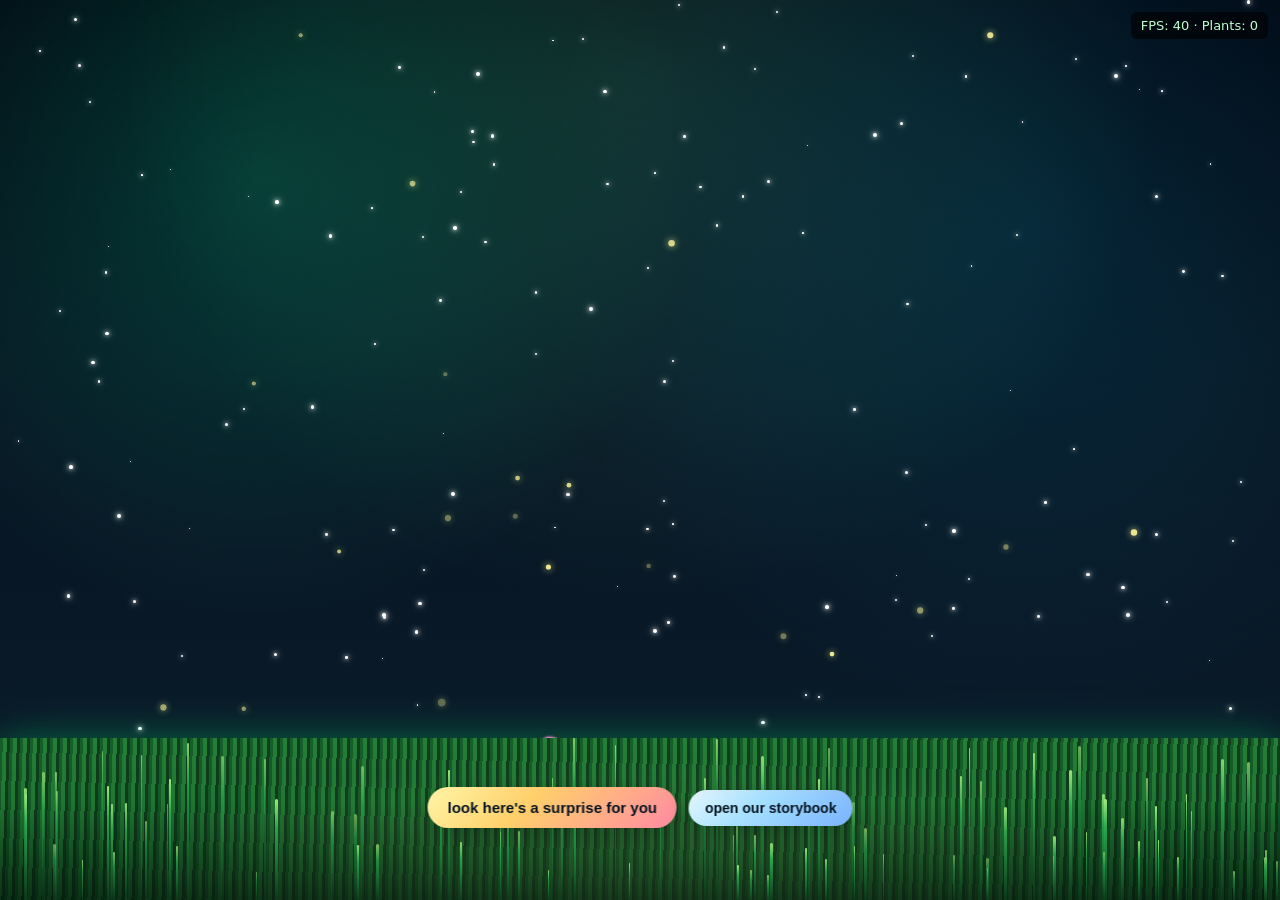
<file: index.html>
<!DOCTYPE html>
<html lang="en">
<head>
    <meta charset="UTF-8">
    <meta name="viewport" content="width=device-width, initial-scale=1.0">
    <title>Magic Garden</title>

    <link rel="stylesheet" href="css/style.css">
</head>
<body>
<div id="stars"></div>
    <svg id="garden"></svg>
    <div id="grass"></div>
    <div id="lovePopup" class="love-popup" aria-live="polite">
        <div class="love-popup__card">
            I love you my jooby doovy spelling maker machine, love you so much
        </div>
    </div>

    <!-- Action buttons placed over the grass -->
    <div class="action-buttons" aria-hidden="false">
        <button id="surpriseBtn" class="surprise-btn" aria-label="Surprise button">look here's a surprise for you</button>
        <button id="openStorybookBtn" class="surprise-btn storybook-btn" aria-label="Open our storybook">open our storybook</button>
    </div>

    <!-- Temporary FPS counter for profiling -->
    <div id="fpsCounter" aria-hidden="true"></div>
    <!-- Canvas renderer (toggleable) -->
    <canvas id="gardenCanvas" style="display:none;" aria-hidden="true"></canvas>


    <script src="js/main.js"></script>
</body>
</html>
</file>
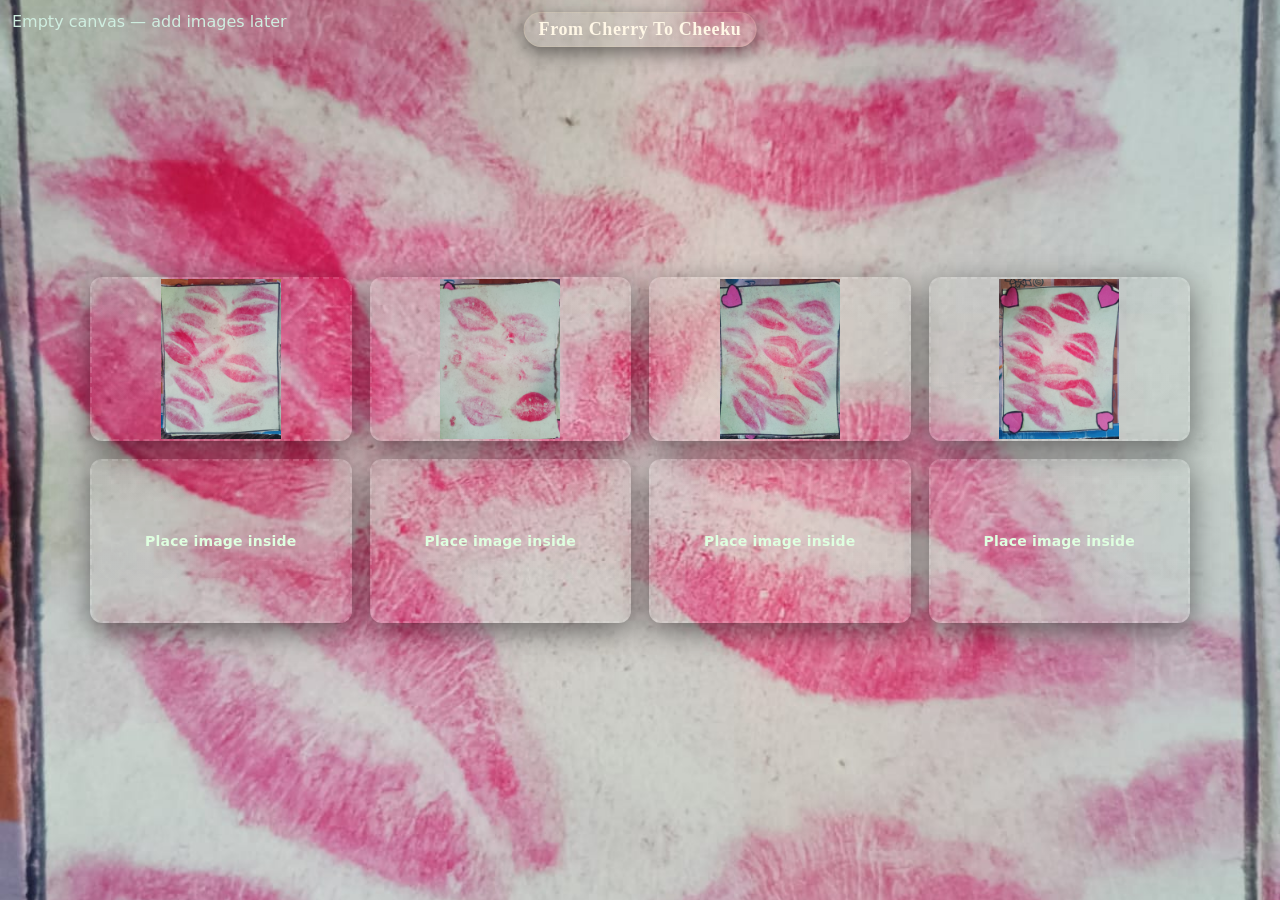
<file: canvas.html>
<!DOCTYPE html>
<html lang="en">
<head>
    <meta charset="utf-8">
    <meta name="viewport" content="width=device-width,initial-scale=1">
    <title>Empty Canvas</title>
    <style>
        html,body { height:100%; margin:0; }
        body { background: #071421; display:flex; align-items:center; justify-content:center; }
        canvas { width:100%; height:100%; display:block; }
        .note { position:fixed; top:12px; left:12px; color:#cfeee0; font-family:system-ui,Segoe UI,Roboto,Arial; }

        /* Heading */
        .gift-heading {
            position: fixed;
            top: 12px;
            left: 50%;
            transform: translateX(-50%);
            z-index: 60;
            margin: 0;
            padding: 6px 14px;
            font-family: 'Georgia', serif;
            color: #fff7e6;
            background: linear-gradient(90deg, rgba(255,255,255,0.04), rgba(255,240,200,0.03));
            border-radius: 999px;
            border: 1px solid rgba(255, 230, 170, 0.12);
            box-shadow: 0 6px 18px rgba(0,0,0,0.45);
            font-size: 18px;
            letter-spacing: 0.6px;
            pointer-events: none;
        }

        @media (max-width: 520px) {
            .gift-heading { font-size: 14px; top: 8px; padding: 5px 10px; }
        }

        /* Frames grid */
        .image-frames {
            position: fixed;
            left: 50%;
            top: 50%;
            transform: translate(-50%, -50%);
            width: min(1100px, 92vw);
            max-width: 1100px;
            display: grid;
            grid-template-columns: repeat(4, 1fr);
            gap: 18px;
            z-index: 40;
            pointer-events: none;
        }

        .frame {
            background: linear-gradient(180deg, rgba(255,255,255,0.02), rgba(255,255,255,0.01));
            border-radius: 12px;
            border: 2px dashed rgba(255,255,255,0.14);
            box-shadow: 0 8px 30px rgba(0,0,0,0.5), inset 0 1px 0 rgba(255,255,255,0.02);
            min-height: 160px;
            display: block;
            color: #e9ffe9;
            font-family: system-ui, -apple-system, "Segoe UI", Roboto, Arial;
            font-weight: 600;
            letter-spacing: 0.2px;
            pointer-events: auto;
            overflow: hidden;
            position: relative;
        }

        .frame .inner {
            position: absolute;
            inset: 0;
            display: flex;
            align-items: center;
            justify-content: center;
            text-align: center;
            padding: 0;
            color: #dfffe0;
            font-size: 14px;
            background: rgba(0,0,0,0.0);
            border-radius: 8px;
            background-repeat: no-repeat;
            background-position: center;
            background-size: contain; /* ensure full image fits without cropping */
        }

        @media (max-width: 920px) {
            .image-frames { grid-template-columns: repeat(2, 1fr); width: min(760px, 94vw); }
            .frame { min-height: 140px; }
        }

        @media (max-width: 480px) {
            .image-frames { grid-template-columns: 1fr; width: 90vw; gap: 12px; }
            .frame { min-height: 110px; border-radius: 10px; }
        }
    </style>
</head>
<body>
    <h1 class="gift-heading">From Cherry To Cheeku</h1>
    <div class="note">Empty canvas — add images later</div>
    <canvas id="emptyCanvas" aria-hidden="false"></canvas>

    <!-- Image frames (placeholders) -->
    <div class="image-frames" aria-hidden="false">
        <!-- 8 frames -->
        <div class="frame"><div class="inner">Place image inside</div></div>
        <div class="frame"><div class="inner">Place image inside</div></div>
        <div class="frame"><div class="inner">Place image inside</div></div>
        <div class="frame"><div class="inner">Place image inside</div></div>
        <div class="frame"><div class="inner">Place image inside</div></div>
        <div class="frame"><div class="inner">Place image inside</div></div>
        <div class="frame"><div class="inner">Place image inside</div></div>
        <div class="frame"><div class="inner">Place image inside</div></div>
    </div>
    <!-- hidden file input used to load images into frames -->
    <input id="frameFile" type="file" accept="image/*" style="display:none" />

    <script>
        const canvas = document.getElementById('emptyCanvas');
        const ctx = canvas.getContext('2d');
        function resize() {
            canvas.width = window.innerWidth;
            canvas.height = window.innerHeight;
            // clear background (user will add images later)
            ctx.fillStyle = '#071421';
            ctx.fillRect(0,0,canvas.width,canvas.height);
        }
        window.addEventListener('resize', resize);
        resize();

        // Image frame handling: allow clicking or dropping images into frames
        const frames = Array.from(document.querySelectorAll('.image-frames .frame'));
        const fileInput = document.getElementById('frameFile');
        let activeCanvasImageSrc = null;

        function drawSrcToCanvas(src) {
            if (!src) return;
            const img = new Image();
            img.crossOrigin = 'anonymous';
            img.onload = function () {
                // draw cover
                const cw = canvas.width, ch = canvas.height;
                const iw = img.width, ih = img.height;
                const ratio = Math.max(cw / iw, ch / ih);
                const dw = iw * ratio, dh = ih * ratio;
                const dx = (cw - dw) / 2;
                const dy = (ch - dh) / 2;
                ctx.clearRect(0,0,cw,ch);
                ctx.drawImage(img, dx, dy, dw, dh);
            };
            img.src = src;
            activeCanvasImageSrc = src;
        }

        frames.forEach((frame, idx) => {
            // allow only first 4 frames to be populated automatically (per request)
            const enableLoad = idx < 4;
            const inner = frame.querySelector('.inner');

            function setImage(file) {
                const reader = new FileReader();
                reader.onload = function (e) {
                    inner.style.backgroundImage = `url('${e.target.result}')`;
                    inner.style.backgroundSize = 'contain';
                    inner.style.backgroundPosition = 'center';
                    inner.textContent = '';
                    // draw to full canvas and set as active
                    drawSrcToCanvas(e.target.result);
                };
                reader.readAsDataURL(file);
            }

            if (enableLoad) {
                // click to open file picker
                frame.style.cursor = 'pointer';
                frame.addEventListener('click', () => fileInput.click());

                // drag & drop
                frame.addEventListener('dragover', (ev) => { ev.preventDefault(); frame.classList.add('dragover'); });
                frame.addEventListener('dragleave', () => frame.classList.remove('dragover'));
                frame.addEventListener('drop', (ev) => {
                    ev.preventDefault();
                    frame.classList.remove('dragover');
                    const file = ev.dataTransfer.files && ev.dataTransfer.files[0];
                    if (file && file.type.startsWith('image/')) setImage(file);
                });
            }

            // store index for file input handler
            frame.dataset.index = idx;
        });

        fileInput.addEventListener('change', (ev) => {
            const file = ev.target.files && ev.target.files[0];
            if (!file) return;
            // find the first clicked frame (we assume user clicked a frame before selecting)
            // Heuristic: find focused frame via :hover or last mouse position
            const hovered = frames.find(f => f.matches(':hover')) || frames[0];
            const inner = hovered.querySelector('.inner');
            const reader = new FileReader();
            reader.onload = function(e) {
                inner.style.backgroundImage = `url('${e.target.result}')`;
                inner.style.backgroundSize = 'contain';
                inner.style.backgroundPosition = 'center';
                inner.textContent = '';
            };
            reader.readAsDataURL(file);
            // reset input
            fileInput.value = '';
            // draw to canvas (reader.onload will handle drawing)
        });

        // Small visual for dragover
        const style = document.createElement('style');
        style.textContent = `.frame.dragover { border-color: rgba(255,255,255,0.36); transform: translateY(-4px); box-shadow: 0 18px 40px rgba(0,0,0,0.6); }`;
        document.head.appendChild(style);

        // clicking any frame will draw its image (if any) to the canvas
        frames.forEach((frame) => {
            frame.addEventListener('click', () => {
                const inner = frame.querySelector('.inner');
                // check for background-image
                const bg = getComputedStyle(inner).backgroundImage;
                if (bg && bg !== 'none') {
                    // extract url from background-image: url("...")
                    const m = bg.match(/url\(["']?(.*?)["']?\)/);
                    if (m && m[1]) drawSrcToCanvas(m[1]);
                }
            });
        });

        // redraw active image on resize
        window.addEventListener('resize', () => {
            resize();
            if (activeCanvasImageSrc) drawSrcToCanvas(activeCanvasImageSrc);
        });

        // Preload first 4 images from assets folder into frames if present
        (function preloadAssets() {
            const assetPaths = ['assets/image1.png','assets/image2.png','assets/image3.png','assets/image4.png'];
            for (let i = 0; i < 4; i++) {
                const p = assetPaths[i];
                const frame = frames[i];
                if (!frame) continue;
                // set as background if the file exists — browsers will silently fail if resource missing
                const inner = frame.querySelector('.inner');
                inner.style.backgroundImage = `url('${p}')`;
                inner.style.backgroundSize = 'contain';
                inner.style.backgroundPosition = 'center';
                inner.textContent = '';
                if (i === 0) {
                    // make the first image fill the canvas by default
                    drawSrcToCanvas(p);
                }
            }
        })();
    </script>
</body>
</html>
</file>
<file: css/style.css>
* {
    margin: 0;
    padding: 0;
    box-sizing: border-box;
}

body {
    overflow: hidden;
    width: 100vw;
    height: 100vh;

    background:
        radial-gradient(
            circle at 20% 20%,
            rgba(0, 255, 170, 0.18),
            transparent 35%
        ),
        radial-gradient(
            circle at 80% 25%,
            rgba(0, 200, 255, 0.12),
            transparent 40%
        ),
        radial-gradient(
            circle at 50% 10%,
            rgba(100, 255, 180, 0.15),
            transparent 50%
        ),
        linear-gradient(
            to bottom,
            #020611 0%,
            #071421 40%,
            #0b1d2d 100%
        );
}

#garden {
    position: fixed;
    inset: 0;

    width: 100%;
    height: 100%;

    z-index: 1;

    pointer-events: auto;
}
#grass {
    position: fixed;

    bottom: 0;
    left: 0;

    width: 100%;
    height: 18vh;

    background:
        radial-gradient(
            ellipse at 50% 100%,
            rgba(194, 255, 139, 0.18),
            transparent 62%
        ),
        repeating-linear-gradient(
            92deg,
            rgba(17, 83, 35, 0.8) 0 3px,
            rgba(35, 122, 52, 0.75) 3px 7px,
            rgba(12, 54, 24, 0.9) 7px 10px
        ),
        linear-gradient(
            to top,
            #082f18 0%,
            #15592a 45%,
            #2a8d42 100%
        );

    box-shadow:
        0 0 30px rgba(0,255,120,.2),
        0 0 60px rgba(0,255,120,.15);

    z-index: 2;

    overflow: hidden;
}

#grass::before {
    content: "";
    position: absolute;
    inset: auto 0 0;
    height: 60%;

    background:
        linear-gradient(
            to top,
            rgba(3, 20, 10, 0.65),
            transparent
        );
}

.grass-blade {
    position: absolute;
    bottom: -3px;
    display: block;

    border-radius: 999px 999px 0 0;

    background:
        linear-gradient(
            to top,
            #0b3619,
            #2bb354 72%,
            #b8ff88
        );

    transform-origin: bottom center;
    animation: grassSway 3.8s ease-in-out infinite alternate;
    will-change: transform;
}


#stars {
    position: fixed;
    inset: 0;
    z-index: 0;
    overflow: hidden;
}

.love-popup {
    position: fixed;
    inset: 0;
    z-index: 5;
    display: grid;
    place-items: center;
    padding: 24px;

    pointer-events: none;
    opacity: 0;
    transform: scale(0.97);
    transition:
        opacity 260ms ease,
        transform 260ms ease;
}

.love-popup--visible {
    opacity: 1;
    transform: scale(1);
}

.love-popup__card {
    max-width: min(520px, 92vw);
    padding: 22px 26px;

    border: 1px solid rgba(255, 214, 238, 0.78);
    border-radius: 8px;

    color: #fff8fb;
    background:
        radial-gradient(
            circle at 18% 18%,
            rgba(255, 244, 169, 0.34),
            transparent 34%
        ),
        linear-gradient(
            135deg,
            rgba(149, 37, 91, 0.94),
            rgba(58, 21, 86, 0.94)
        );
    box-shadow:
        0 16px 44px rgba(9, 3, 20, 0.5),
        0 0 36px rgba(255, 126, 180, 0.35);

    font-family: Georgia, "Times New Roman", serif;
    font-size: clamp(1.05rem, 3vw, 1.45rem);
    line-height: 1.45;
    text-align: center;
}

/* FPS counter */
#fpsCounter {
    position: fixed;
    right: 12px;
    top: 12px;
    z-index: 9999;
    padding: 6px 10px;
    background: rgba(0,0,0,0.6);
    color: #bfffcf;
    font-family: system-ui, -apple-system, "Segoe UI", Roboto, "Helvetica Neue", Arial;
    font-size: 13px;
    border-radius: 6px;
    pointer-events: none;
    backdrop-filter: blur(6px);
}

#gardenCanvas {
    position: fixed;
    inset: 0;
    width: 100%;
    height: 100%;
    z-index: 1;
    pointer-events: none;
}

/* Surprise button */
.surprise-btn {
    position: relative;
    z-index: 10;
    padding: 12px 20px;
    font-size: 15px;
    font-weight: 700;
    color: #071421;
    background: linear-gradient(135deg, #fff7a8 0%, #ffd06b 40%, #ff8aa4 100%);
    border: none;
    border-radius: 999px;
    box-shadow: 0 8px 24px rgba(0,0,0,0.28), 0 2px 6px rgba(255,160,160,0.08) inset;
    cursor: pointer;
    pointer-events: auto;
    transition: transform 180ms ease, box-shadow 180ms ease, filter 180ms ease;
    backdrop-filter: blur(6px);
}

.surprise-btn:hover {
    transform: translateY(-3px) scale(1.02);
    box-shadow: 0 14px 40px rgba(0,0,0,0.32), 0 3px 8px rgba(255,160,160,0.06) inset;
}

.surprise-btn:active {
    transform: translateY(0) scale(0.995);
}

.surprise-btn:focus {
    outline: 3px solid rgba(255,225,150,0.45);
    outline-offset: 4px;
}

/* Container for action buttons (centered above the grass) */
.action-buttons {
    position: fixed;
    left: 50%;
    transform: translateX(-50%);
    bottom: 8vh;
    z-index: 10;
    display: inline-flex;
    gap: 12px;
    align-items: center;
    pointer-events: auto;
}

/* secondary button that sits beside the primary surprise button */
.storybook-btn {
    padding: 10px 16px;
    font-size: 14px;
    font-weight: 700;
    background: linear-gradient(135deg, #e6f7ff 0%, #a6e1ff 40%, #7ab3ff 100%);
    color: #071421;
}

.storybook-btn:hover { transform: translateY(-3px) scale(1.02); }
.storybook-btn:active { transform: translateY(0) scale(0.995); }

@media (max-width: 520px) {
    .action-buttons { bottom: 6.5vh; gap: 8px; }
    .surprise-btn, .storybook-btn {
        padding: 10px 12px;
        font-size: 13px;
    }
}

.star {
    position: absolute;

    border-radius: 50%;

    background: white;

    box-shadow:
        0 0 4px white,
        0 0 8px white;

    animation: twinkle ease-in-out infinite;
}

@keyframes twinkle {

    0% {
        opacity: 0.2;
        transform: scale(0.8);
    }

    50% {
        opacity: 1;
        transform: scale(1.2);
    }

    100% {
        opacity: 0.2;
        transform: scale(0.8);
    }
}

@keyframes grassSway {

    0% {
        transform: rotate(var(--lean)) translateX(-1px);
    }

    100% {
        transform: rotate(var(--lean)) translateX(3px);
    }
}
</file>
